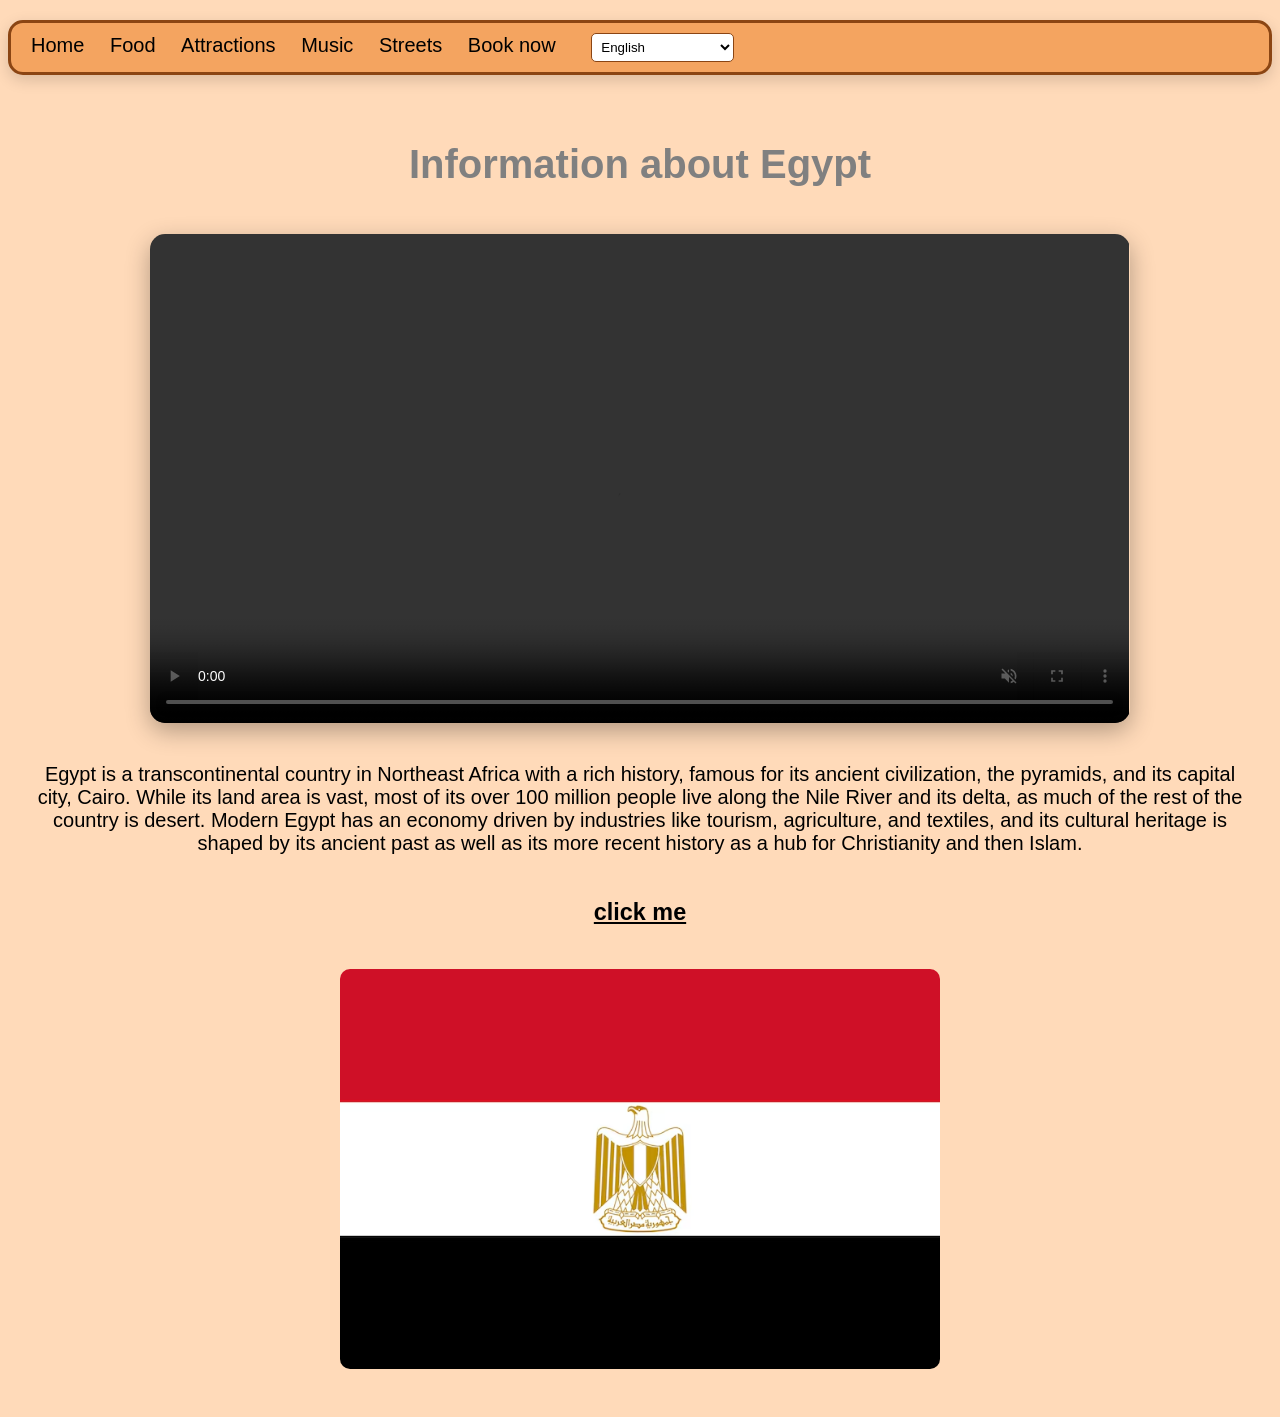
<file: index.html>
<!DOCTYPE html>
<html lang="en">
<head>
    <meta charset="UTF-8">
    <meta name="viewport" content="width=device-width, initial-scale=1.0">
    <title>Home</title>
    <link rel="stylesheet" href="style.css">
</head>
<body>
    <header>
        <nav> 
            <ul>
                <li><a href="index.html" data-key="nav-home">Home</a></li>
                <li><a href="AFood.html" data-key="nav-food">Food</a></li>
                <li><a href="Attractions.html" data-key="nav-attractions">Attractions</a></li>
                <li><a href="music.html" data-key="nav-music">Music</a></li>
                <li><a href="streets.html" data-key="nav-streets">Streets</a></li>
                <li><a href="Form.html" data-key="nav-book">Book now</a></li>
                
                
                
                <li class="lang-selector">
                    <select id="language-select">
                        <option value="en">English</option>
                        <option value="ar">العربية (Arabic)</option>
                        <option value="ru">Русский (Russian)</option>
                        <option value="de">Deutsch (German)</option>
                        <option value="fr">Français (French)</option>
                    </select>
                </li>
            </ul>      
        </nav>
    </header>  
    
    <main>
        <h1 data-key="main-heading">Information about Egypt</h1>

        <video id="my-video" loop muted autoplay controls> 
            <source id="pr" src="pyramids.mp4.zmdownload" type="video/mp4">
        </video>

        <p data-key="main-text">Egypt is a transcontinental country in Northeast Africa with a rich history, famous for its ancient civilization, the pyramids, and its capital city, Cairo. While its land area is vast, most of its over 100 million people live along the Nile River and its delta, as much of the rest of the country is desert. Modern Egypt has an economy driven by industries like tourism, agriculture, and textiles, and its cultural heritage is shaped by its ancient past as well as its more recent history as a hub for Christianity and then Islam.</p>

        <h3><a href="https://en.wikipedia.org/wiki/Egypt" class="click" data-key="click-me">click me</a></h3>

        <img class="egy" src="egypt-flag-background-illustration-texture_894218-317.avif" alt="home">
    </main>   
    
    
    
    <script src="script.js"></script>
</body>
</html>
</file>
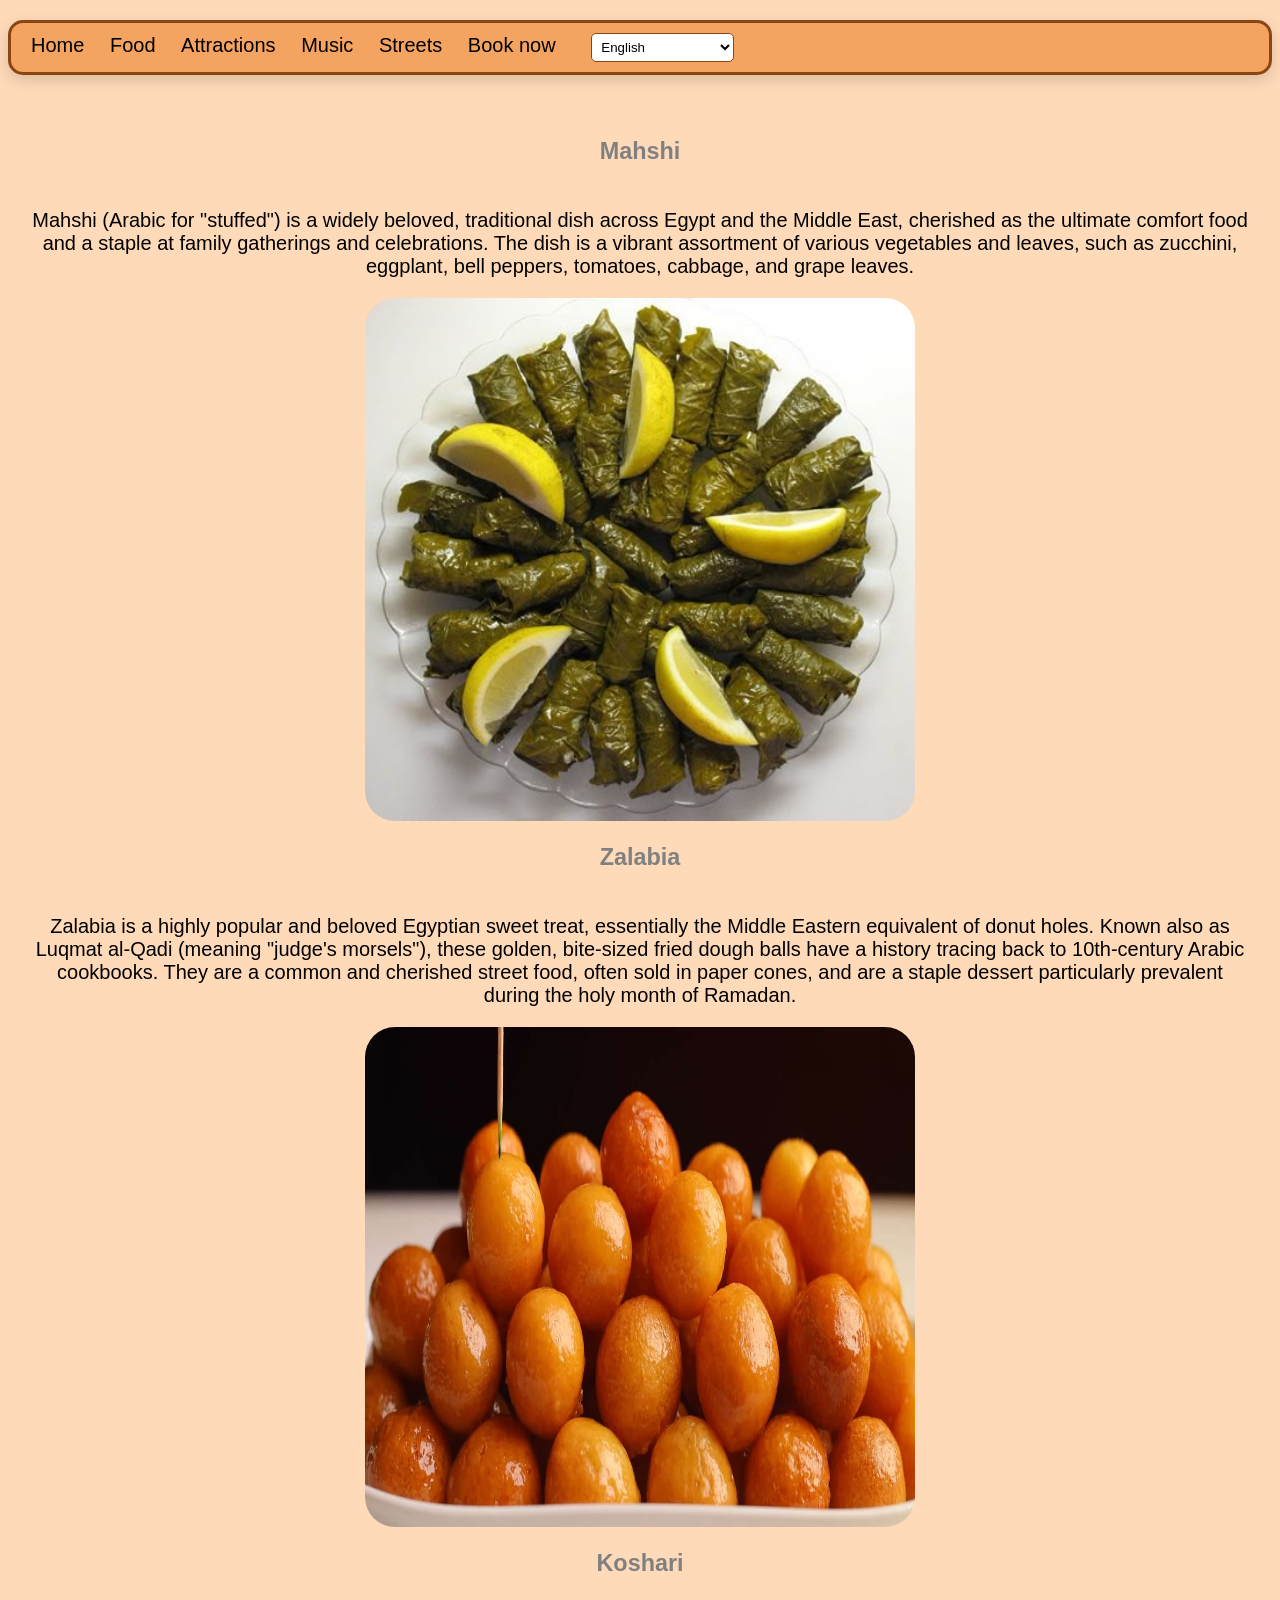
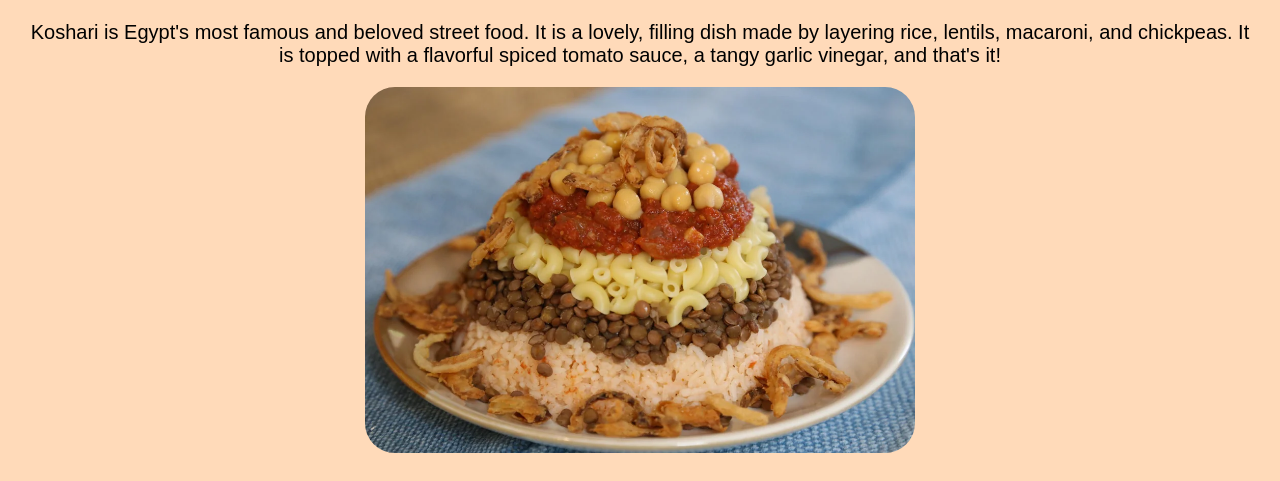
<file: AFood.html>
<!DOCTYPE html>
<html lang="en">
<head>
    <meta charset="UTF-8">
    <meta name="viewport" content="width=device-width, initial-scale=1.0">
    <title>Food</title>
    <link rel="stylesheet" href="style.css">
</head>
<body>
    
    <header>
        <nav> 
            <ul>
                <li><a href="index.html" data-key="nav-home">Home</a></li>
                <li><a href="#" data-key="nav-food">Food</a></li>
                <li><a href="Attractions.html" data-key="nav-attractions">Attractions</a></li>
                <li><a href="music.html" data-key="nav-music">Music</a></li>
                <li><a href="streets.html" data-key="nav-streets">Streets</a></li>
                <li><a href="Form.html" data-key="nav-book">Book now</a></li>
                
                
                <li class="lang-selector">
                    <select id="language-select">
                        <option value="en">English</option>
                        <option value="ar">العربية (Arabic)</option>
                        <option value="ru">Русский (Russian)</option>
                        <option value="de">Deutsch (German)</option>
                        <option value="fr">Français (French)</option>
                    </select>
                </li>
            </ul>      
        </nav>
    </header>

    <main> 
        <h3 data-key="food1-title">Mahshi</h3>
        <p data-key="food1-text">
            Mahshi (Arabic for "stuffed") is a widely beloved, traditional dish across Egypt and the Middle East, cherished as the ultimate comfort food and a staple at family gatherings and celebrations. The dish is a vibrant assortment of various vegetables and leaves, such as zucchini, eggplant, bell peppers, tomatoes, cabbage, and grape leaves.
        </p>
        <img class="mah" src="98c27213ed2cc68e57fa3dfc092f85d6.jpg" alt="food">

        <h3 data-key="food2-title">Zalabia</h3>
        <p data-key="food2-text">
            Zalabia is a highly popular and beloved Egyptian sweet treat, essentially the Middle Eastern equivalent of donut holes. Known also as Luqmat al-Qadi (meaning "judge's morsels"), these golden, bite-sized fried dough balls have a history tracing back to 10th-century Arabic cookbooks. They are a common and cherished street food, often sold in paper cones, and are a staple dessert particularly prevalent during the holy month of Ramadan.
        </p>
        <img class="zalabia" src="Egyptian-Zalabia-Balls-Luqmat-al-Qadi.jpg" alt="zalabia">

        <h3 data-key="food3-title">Koshari</h3>
        <p data-key="food3-text">
            Koshari is Egypt's most famous and beloved street food. It is a lovely, filling dish made by layering rice, lentils, macaroni, and chickpeas. It is topped with a flavorful spiced tomato sauce, a tangy garlic vinegar, and that's it!
        </p>
        <img src="egyptian-inspired-koshari-v0-igzdc9gv06c71.webp" alt="koshari">
    </main>
   

    <script src="script.js"></script>
</body>
</html>
</file>
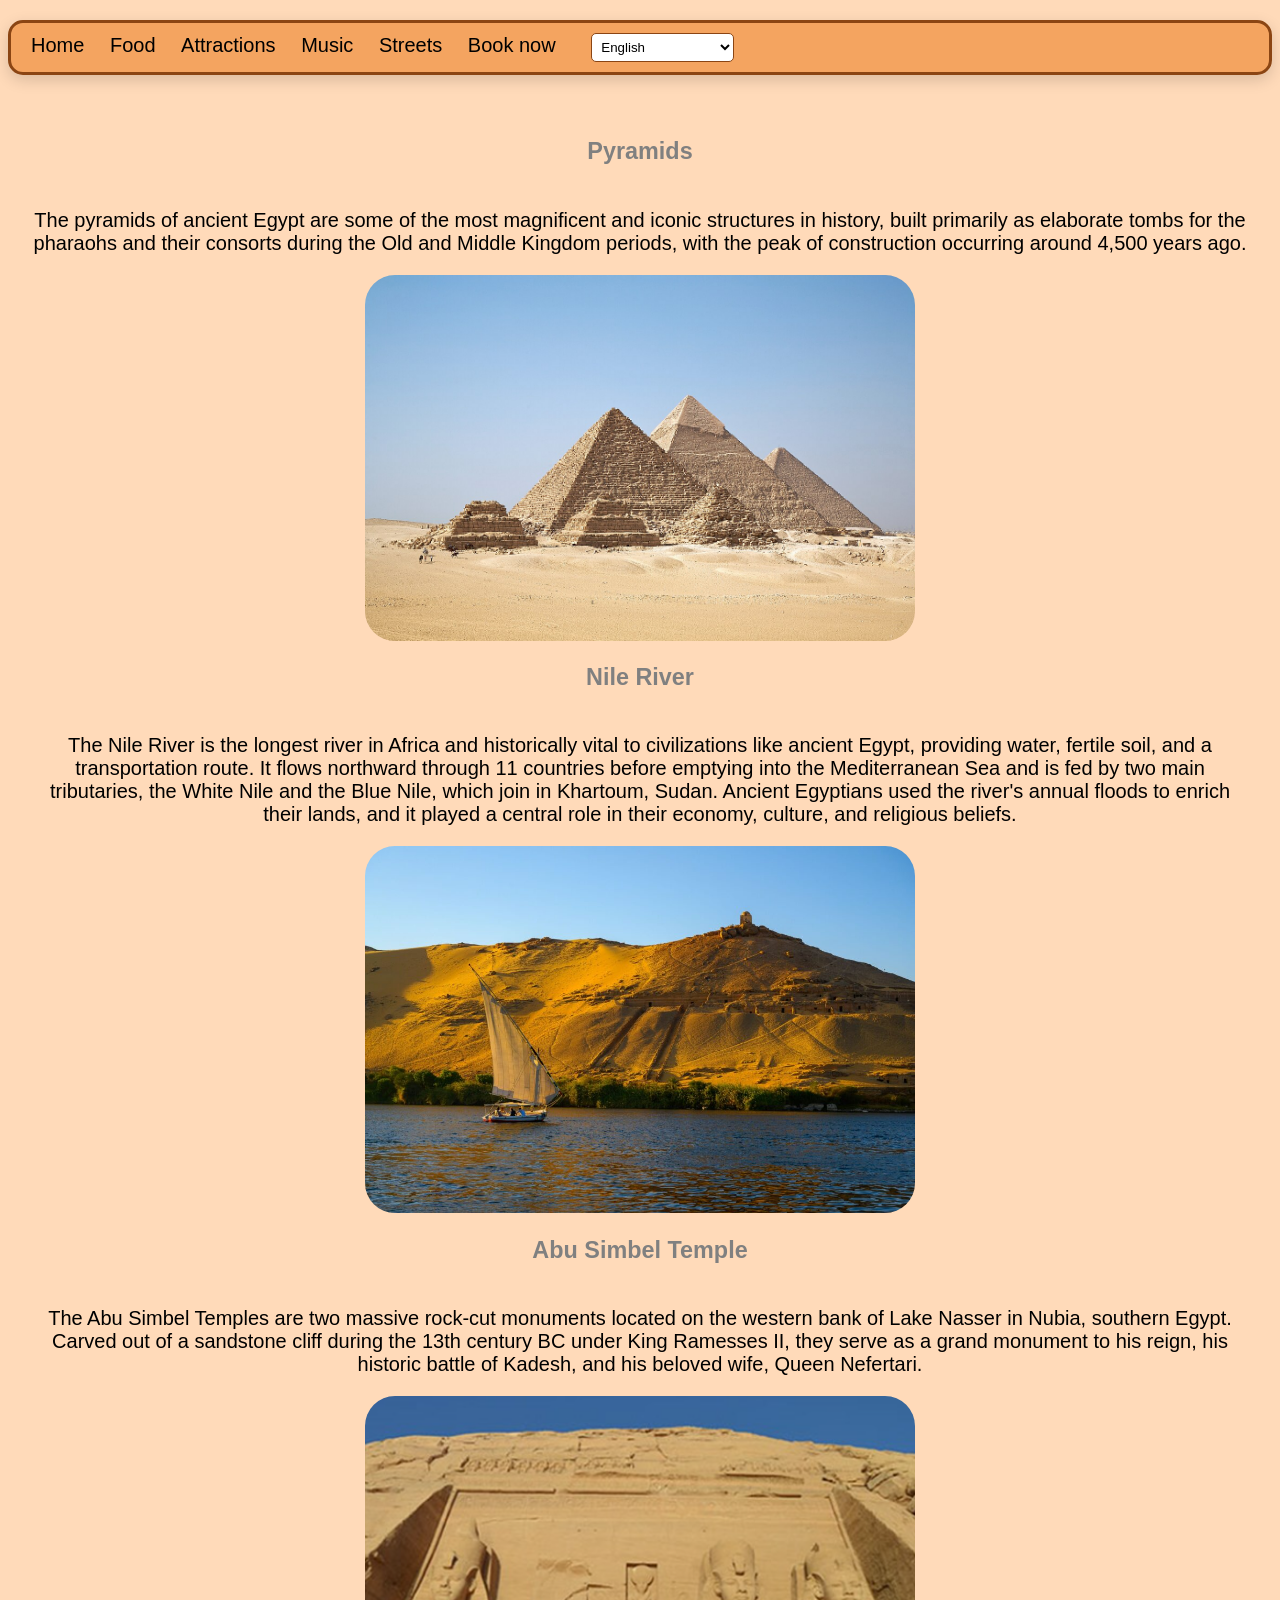
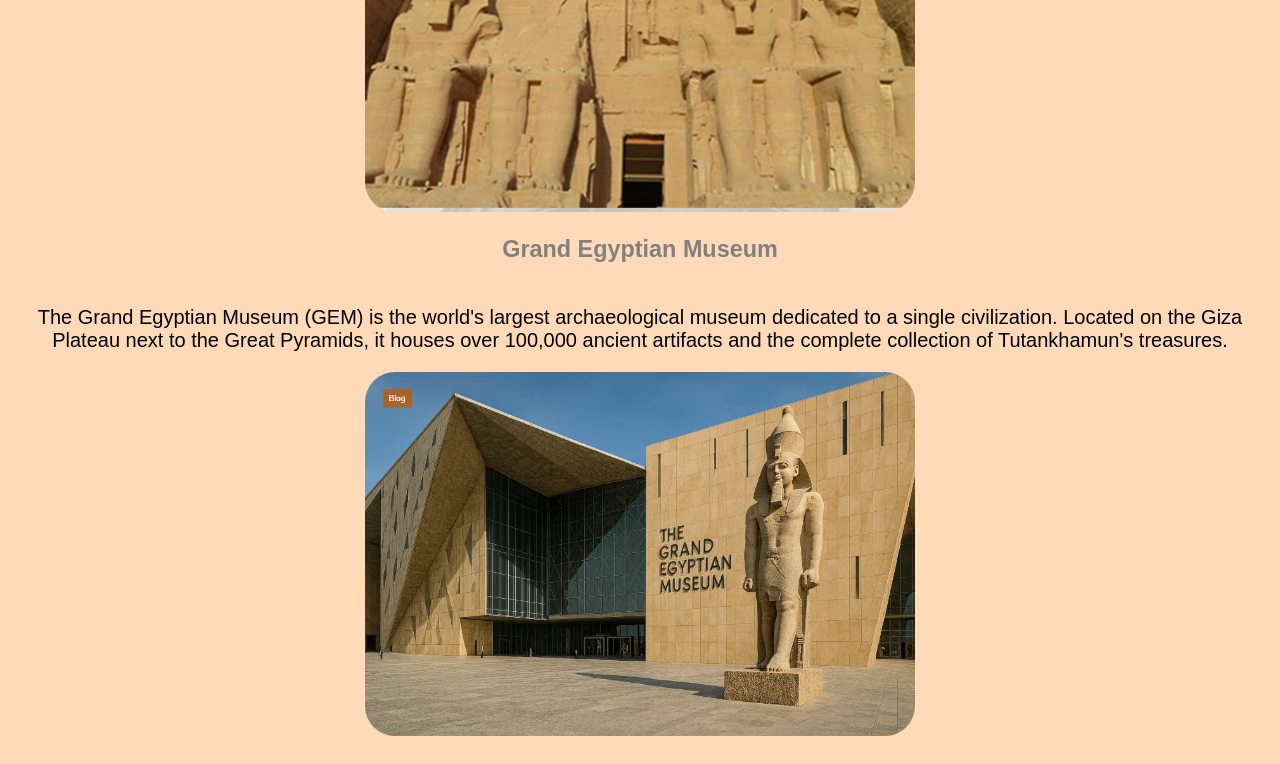
<file: Attractions.html>
<!DOCTYPE html>
<html lang="en">
<head>
    <meta charset="UTF-8">
    <meta name="viewport" content="width=device-width, initial-scale=1.0">
    <title>Attractions</title>
    <link rel="stylesheet" href="style.css">
</head>
<body>
    <header>
        <nav> 
            <ul>
                <li><a href="index.html" data-key="nav-home">Home</a></li>
                <li><a href="AFood.html" data-key="nav-food">Food</a></li>
                <li><a href="#" data-key="nav-attractions">Attractions</a></li>
                <li><a href="music.html" data-key="nav-music">Music</a></li>
                <li><a href="streets.html" data-key="nav-streets">Streets</a></li>
                <li><a href="Form.html" data-key="nav-book">Book now</a></li>
                
                <li class="lang-selector">
                    <select id="language-select">
                        <option value="en">English</option>
                        <option value="ar">العربية (Arabic)</option>
                        <option value="ru">Русский (Russian)</option>
                        <option value="de">Deutsch (German)</option>
                        <option value="fr">Français (French)</option>
                    </select>
                </li>
            </ul>      
        </nav>
    </header>

    <main>
        <h3 data-key="attr1-title">Pyramids</h3>
        <p data-key="attr1-text">
            The pyramids of ancient Egypt are some of the most magnificent and iconic structures in history, built primarily as elaborate tombs for the pharaohs and their consorts during the Old and Middle Kingdom periods, with the peak of construction occurring around 4,500 years ago.
        </p>
        <img src="All_Gizah_Pyramids.jpg" alt="pyramids">

        <h3 data-key="attr2-title">Nile River</h3>
        <p data-key="attr2-text">The Nile River is the longest river in Africa and historically vital to civilizations like ancient Egypt, providing water, fertile soil, and a transportation route. It flows northward through 11 countries before emptying into the Mediterranean Sea and is fed by two main tributaries, the White Nile and the Blue Nile, which join in Khartoum, Sudan. Ancient Egyptians used the river's annual floods to enrich their lands, and it played a central role in their economy, culture, and religious beliefs.</p>
        <img src="Large-Sunset-Scene-of-Boats-on-the-Nile-river-Aswan-1131551939-1024x683.jpg" alt="nile river">
        
        <h3 data-key="attr3-title">Abu Simbel Temple</h3>
        <p data-key="attr3-text">
           The Abu Simbel Temples are two massive rock-cut monuments located on the western bank of Lake Nasser in Nubia, southern Egypt. Carved out of a sandstone cliff during the 13th century BC under King Ramesses II, they serve as a grand monument to his reign, his historic battle of Kadesh, and his beloved wife, Queen Nefertari.
        </p>
        <img src="screenshot 5.png" alt="abu simbel temple">

        <h3 data-key="attr4-title">Grand Egyptian Museum</h3>
        <p data-key="attr4-text">The Grand Egyptian Museum (GEM) is the world’s largest archaeological museum dedicated to a single civilization. Located on the Giza Plateau right next to the Great Pyramids, this architectural marvel spans nearly 500,000 square meters. It houses an extraordinary collection of over 100,000 ancient artifacts, bridging thousands of years of Egyptian history. Following its highly anticipated full public opening, the museum showcases the complete, undivided collection of King Tutankhamun’s treasures for the very first time since their discovery in 1922. Its state-of-the-art, climate-controlled galleries and massive translucent stone facade seamlessly blend cutting-edge 21st-century technology with the monumental scale of antiquity.</p>
        <img src="Screenshot (5).png" alt="Grand Egyptian Museum">
        
    </main>


    <script src="script.js"></script>
</body>
</html>
</file>
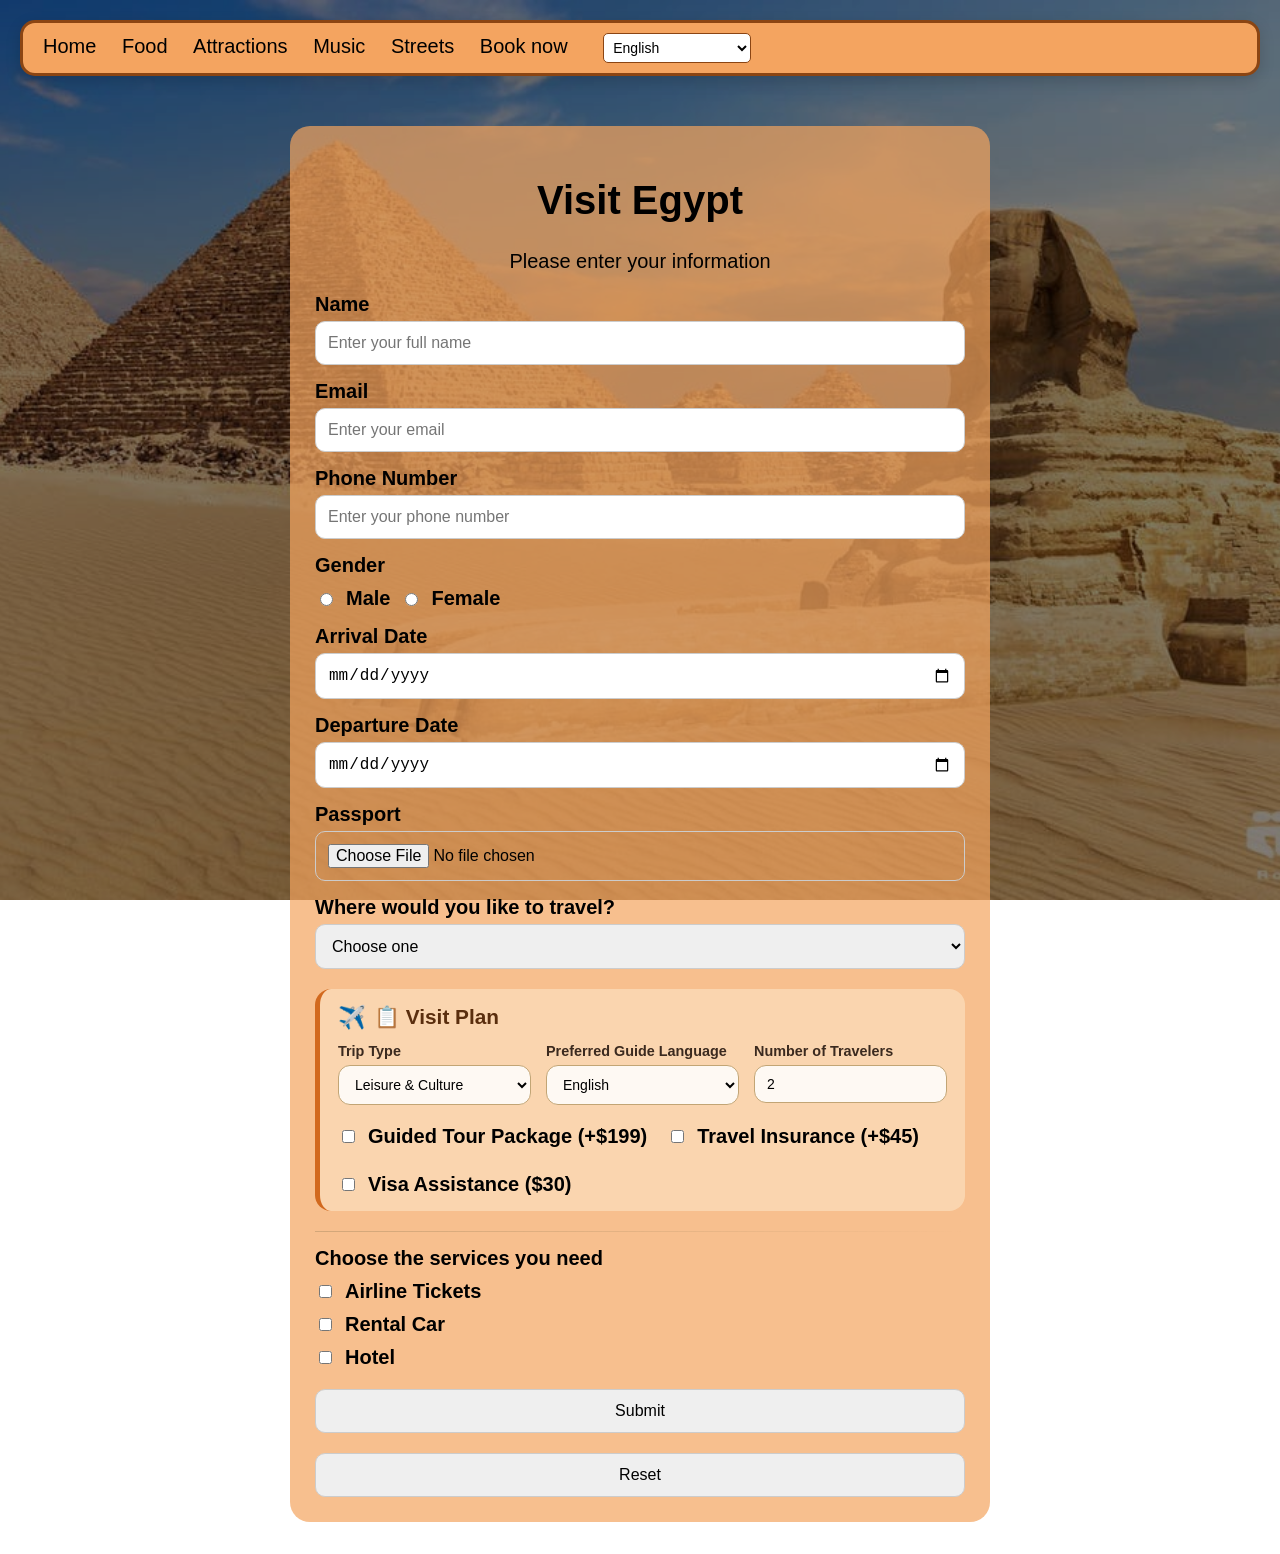
<file: Form.html>
<!DOCTYPE html>
<html lang="en">
<head>
    <meta charset="UTF-8">
    <meta name="viewport" content="width=device-width, initial-scale=1.0">
    <title>Choose Where You Travel - Book Your Journey</title>
    <link rel="stylesheet" href="form.css">
    <!-- CSS is completely separated into form.css -->
</head>
<body>
    
    <header>
        <nav> 
            <ul>
                <li><a href="index.html" data-key="nav-home">Home</a></li>
                <li><a href="AFood.html" data-key="nav-food">Food</a></li>
                <li><a href="Attractions.html" data-key="nav-attractions">Attractions</a></li>
                <li><a href="music.html" data-key="nav-music">Music</a></li>
                <li><a href="streets.html" data-key="nav-streets">Streets</a></li>
                <li><a href="#" data-key="nav-book" class="active-nav">Book Now</a></li>
                
              
                
                <li class="lang-selector">
                    <select id="language-select">
                        <option value="en">English</option>
                        <option value="ar">العربية (Arabic)</option>
                        <option value="ru">Русский (Russian)</option>
                        <option value="de">Deutsch (German)</option>
                        <option value="fr">Français (French)</option>
                    </select>
                </li>
            </ul>      
        </nav>
    </header>

    <div class="background"></div>

    <form id="bookingForm" action="thankyou.html">
        <h1 data-key="form-title">Visit Egypt</h1>
        <p data-key="form-subtitle">Please enter your information</p>

        <label for="name" data-key="lbl-name">Name</label>
        <input type="text" id="name" name="name" placeholder="Enter your full name" data-key="plh-name" required>

        <label for="email" data-key="lbl-email">Email</label>
        <input type="email" id="email" name="email" placeholder="Enter your email" data-key="plh-email" required>

        <label for="phone" data-key="lbl-phone">Phone Number</label>
        <input type="tel" id="phone" name="phone" placeholder="Enter your phone number" data-key="plh-phone" required>

        <label data-key="lbl-gender">Gender</label>
        <div class="inline">
            <input type="radio" name="gender" id="male" value="male" required>
            <label for="male" data-key="lbl-male">Male</label>

            <input type="radio" name="gender" id="female" value="female">
            <label for="female" data-key="lbl-female">Female</label>
        </div>

        <label for="arrival" data-key="lbl-arrival">Arrival Date</label>
        <input type="date" id="arrival" name="arrival" required>

        <label for="departure" data-key="lbl-departure">Departure Date</label>
        <input type="date" id="departure" name="departure" required>

        <label for="passport" data-key="lbl-passport">Passport</label>
        <input type="file" id="passport" name="passport" required>

        <label for="cities" data-key="lbl-destination">Where would you like to travel?</label>
        <select id="cities" required>
            <option value="" data-key="opt-choose">Choose one</option>
            <option value="Cairo">Cairo</option>
            <option value="Alexandria">Alexandria</option>
            <option value="Luxor">Luxor</option>
            <option value="Aswan">Aswan</option>
        </select>

        <!-- VISIT PLAN SECTION (added before "Choose the services you need") -->
        <div class="visit-plan-section" id="visitPlanSection">
            <h3 data-key="visit-plan-title">📋 Visit Plan</h3>
            <div class="plan-row">
                <div class="plan-field">
                    <label for="tripType" data-key="lbl-trip-type">Trip Type</label>
                    <select id="tripType">
                        <option value="leisure" data-key="opt-leisure">Leisure & Culture</option>
                        <option value="adventure" data-key="opt-adventure">Adventure & Safari</option>
                        <option value="historical" data-key="opt-historical">Historical Deep Dive</option>
                        <option value="family" data-key="opt-family">Family Friendly</option>
                    </select>
                </div>
                <div class="plan-field">
                    <label for="preferredGuide" data-key="lbl-guide">Preferred Guide Language</label>
                    <select id="preferredGuide">
                        <option value="english">English</option>
                        <option value="arabic">العربية (Arabic)</option>
                        <option value="german">Deutsch</option>
                        <option value="french">Français</option>
                        <option value="russian">Русский</option>
                    </select>
                </div>
                <div class="plan-field">
                    <label for="numTravelers" data-key="lbl-travelers">Number of Travelers</label>
                    <input type="number" id="numTravelers" min="1" max="20" value="2" step="1">
                </div>
            </div>
            <div class="extra-options">
                <div class="inline">
                    <input type="checkbox" id="guidedTour">
                    <label for="guidedTour" data-key="chk-guided">Guided Tour Package (+$199)</label>
                </div>
                <div class="inline">
                    <input type="checkbox" id="travelInsurance">
                    <label for="travelInsurance" data-key="chk-insurance">Travel Insurance (+$45)</label>
                </div>
                <div class="inline">
                    <input type="checkbox" id="visaAssistance">
                    <label for="visaAssistance" data-key="chk-visa">Visa Assistance ($30)</label>
                </div>
            </div>
        </div>
        
        <div class="section-divider"></div>
        
        <label data-key="lbl-services">Choose the services you need</label>

        <div class="inline">
            <input type="checkbox" id="tickets">
            <label for="tickets" data-key="chk-tickets">Airline Tickets</label>
        </div>

        <div class="inline">
            <input type="checkbox" id="car">
            <label for="car" data-key="chk-car">Rental Car</label>
        </div>

        <div class="inline">
            <input type="checkbox" id="hotel">
            <label for="hotel" data-key="chk-hotel">Hotel</label>
        </div>

       <input type="submit" value="Submit" data-key="btn-submit">
        <input type="reset" value="Reset" data-key="btn-reset">
    </form>
    

    <!-- JavaScript is completely separated into form.js -->
    <script src="script.js"></script>
</body>
</html>
</file>
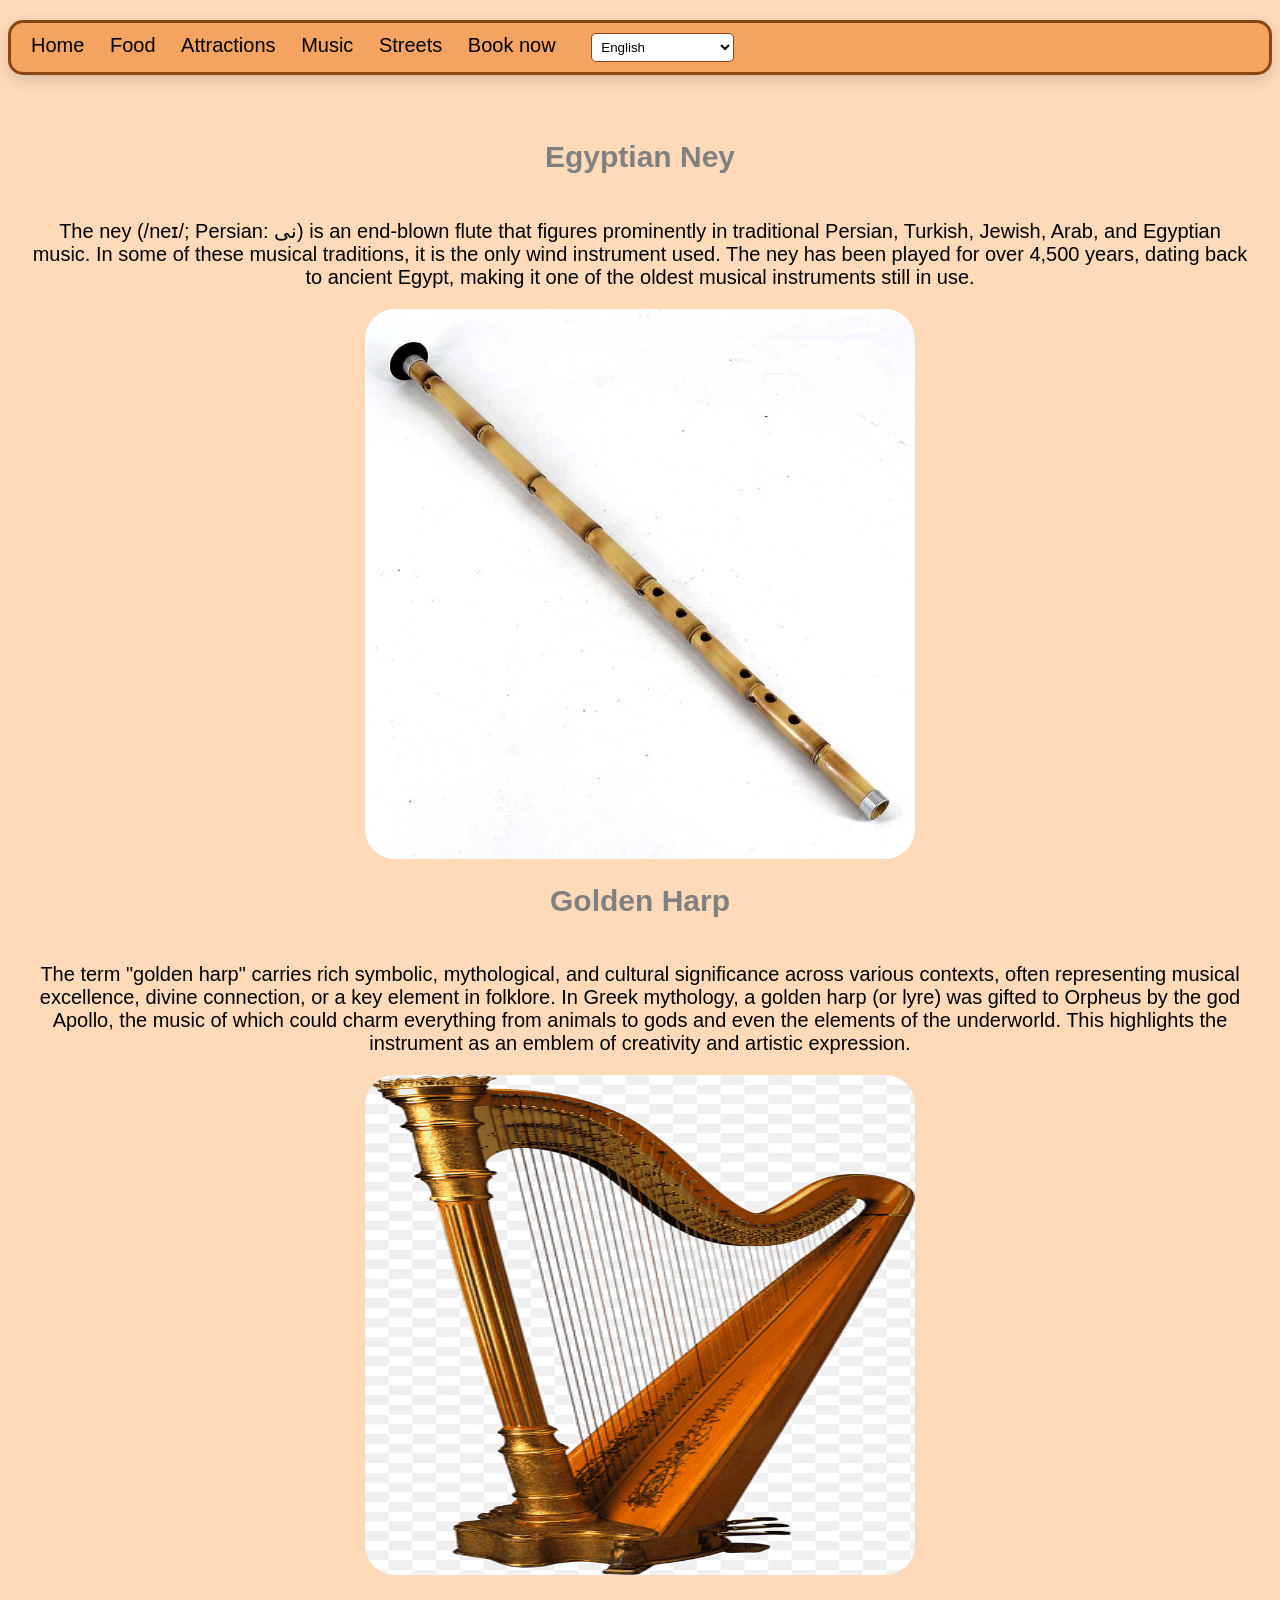
<file: music.html>
<!DOCTYPE html>
<html lang="en">
<head>
    <meta charset="UTF-8">
    <meta name="viewport" content="width=device-width, initial-scale=1.0">
    <title>Music</title>
    <link rel="stylesheet" href="style.css">
</head>
<body>
    <header>
        <nav> 
            <ul>
                <li><a href="index.html" data-key="nav-home">Home</a></li>
                <li><a href="AFood.html" data-key="nav-food">Food</a></li>
                <li><a href="Attractions.html" data-key="nav-attractions">Attractions</a></li>
                <li><a href="#" data-key="nav-music">Music</a></li>
                <li><a href="streets.html" data-key="nav-streets">Streets</a></li>
                <li><a href="Form.html" data-key="nav-book">Book now</a></li>
                
                
                <li class="lang-selector">
                    <select id="language-select">
                        <option value="en">English</option>
                        <option value="ar">العربية (Arabic)</option>
                        <option value="ru">Русский (Russian)</option>
                        <option value="de">Deutsch (German)</option>
                        <option value="fr">Français (French)</option>
                    </select>
                </li>
            </ul>      
        </nav>
    </header>

    <main>
        <h2 data-key="music1-title">Egyptian ney</h2>
        <p data-key="music1-text">
            The ney (/neɪ/ NAY; Persian: نی) is an end-blown flute that figures prominently in traditional Persian, Turkish, Jewish, Arab, and Egyptian music. In some of these musical traditions, it is the only wind instrument used. The ney has been played for over 4,500 years, dating back to ancient Egypt, making it one of the oldest musical instruments still in use.
        </p>
        <img src="ney-turkish.jpg" alt="music">

        <h2 data-key="music2-title">golden harp</h2>
        <p data-key="music2-text">The term "golden harp" carries rich symbolic, mythological, and cultural significance across various contexts, often representing musical excellence, divine connection, or a key element in folklore. In Greek mythology, a golden harp (or lyre) was gifted to Orpheus by the god Apollo, the music of which could charm everything from animals to gods and even the elements of the underworld. This highlights the instrument as an emblem of creativity and artistic expression.</p>
        <img class="harp" src="png-clipart-harp-musical-instruments-harp-string-instrument-celtic-harp-thumbnail.png" alt="golden harp">
    </main>
   

    <script src="script.js"></script>
</body>
</html>
</file>
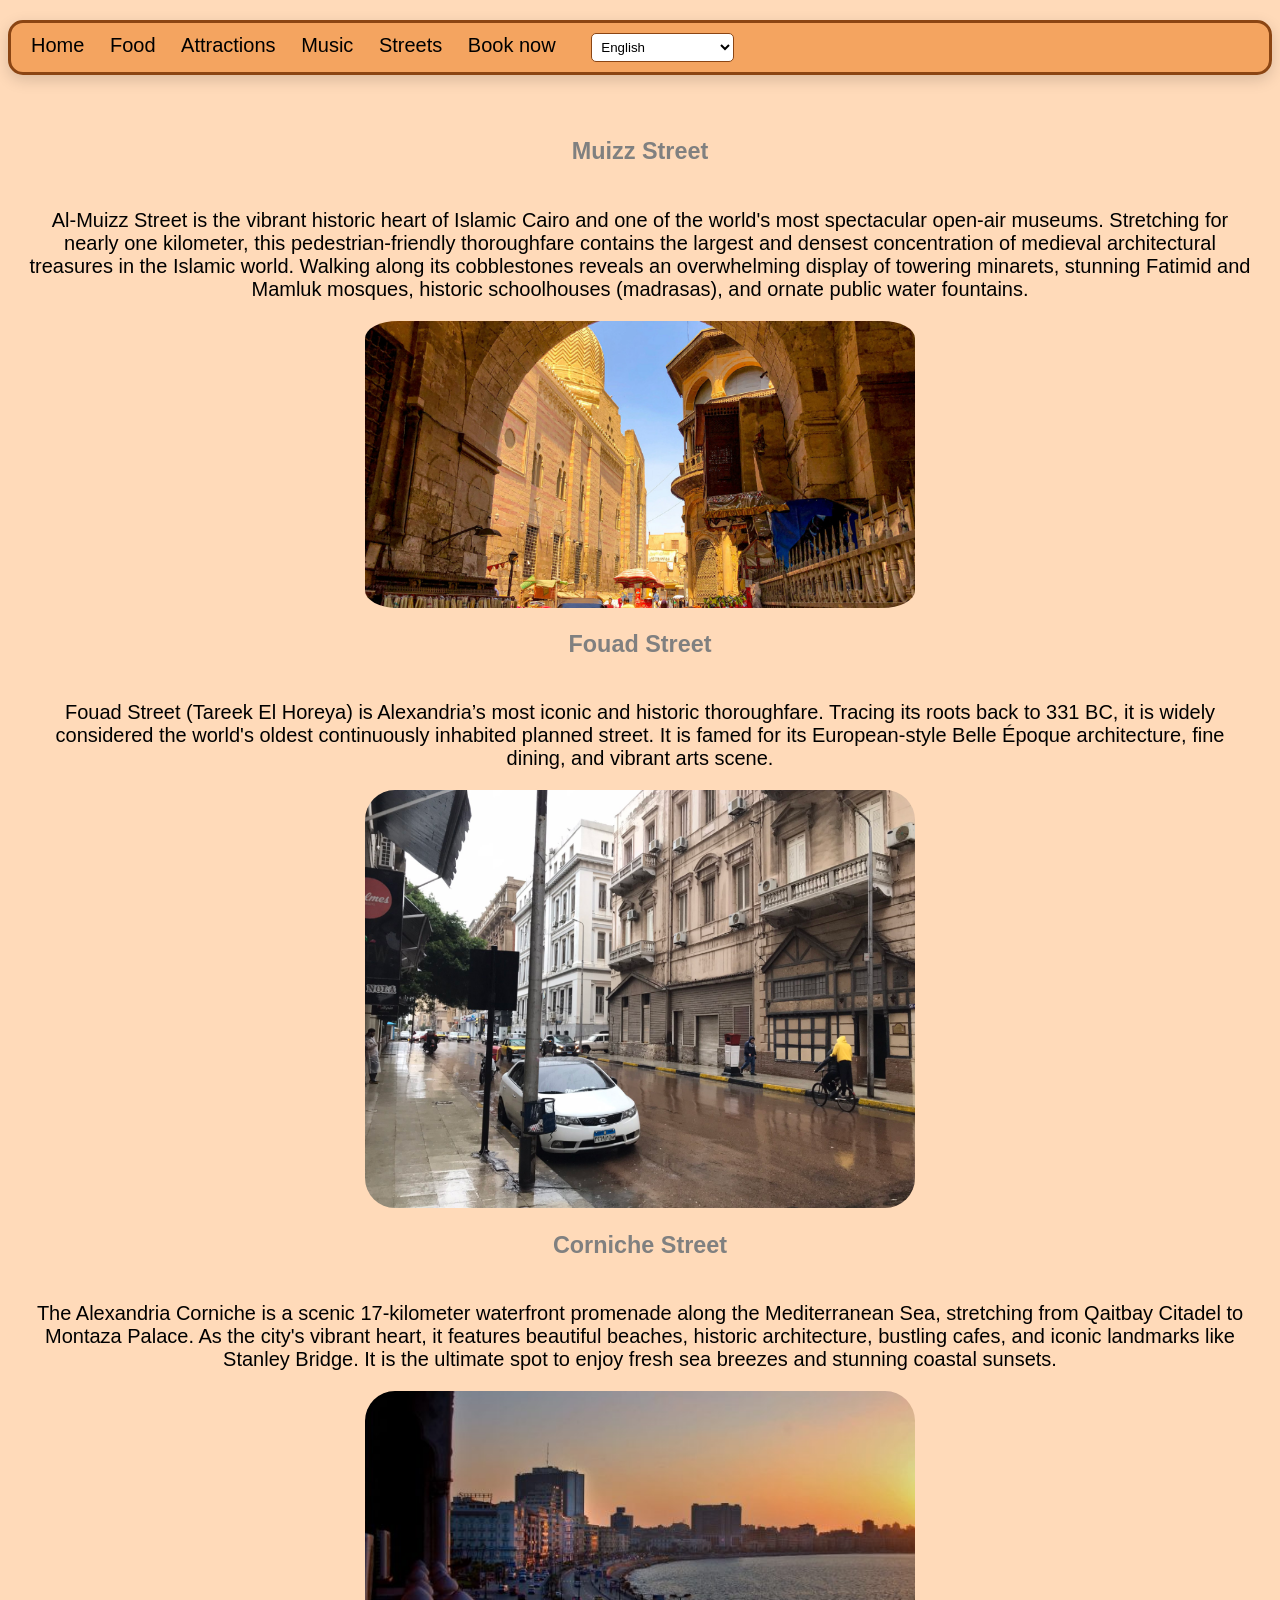
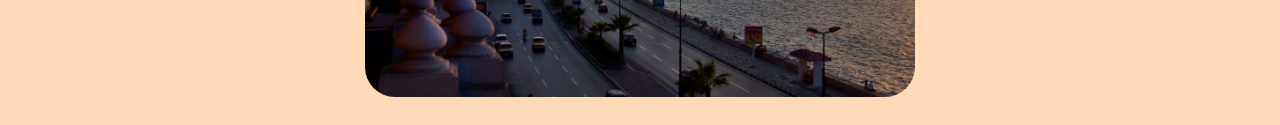
<file: streets.html>
<!DOCTYPE html>
<html lang="en">
<head>
    <meta charset="UTF-8">
    <meta name="viewport" content="width=device-width, initial-scale=1.0">
    <title>Streets</title>
    <link rel="stylesheet" href="style.css">
</head>
<body>
    <header>
        <nav> 
            <ul>
                <li><a href="index.html" data-key="nav-home">Home</a></li>
                <li><a href="AFood.html" data-key="nav-food">Food</a></li>
                <li><a href="Attractions.html" data-key="nav-attractions">Attractions</a></li>
                <li><a href="music.html" data-key="nav-music">Music</a></li>
                <li><a href="#" data-key="nav-streets">Streets</a></li>
                <li><a href="Form.html" data-key="nav-book">Book now</a></li>
                
                <li class="lang-selector">
                    <select id="language-select">
                        <option value="en">English</option>
                        <option value="ar">العربية (Arabic)</option>
                        <option value="ru">Русский (Russian)</option>
                        <option value="de">Deutsch (German)</option>
                        <option value="fr">Français (French)</option>
                    </select>
                </li>
            </ul>      
        </nav>
    </header>

    <main>
        <h3 data-key="street1-title">Muizz Street</h3>
        <p data-key="street1-text">Al-Muizz Street is the vibrant historic heart of Islamic Cairo and one of the world's most spectacular open-air museums. Stretching for nearly one kilometer, this pedestrian-friendly thoroughfare contains the largest and densest concentration of medieval architectural treasures in the Islamic world. Walking along its cobblestones reveals an overwhelming display of towering minarets, stunning Fatimid and Mamluk mosques, historic schoolhouses (madrasas), and ornate public water fountains</p>
        <img class="sc" src="Screenshot (1).png" alt="screen">

        <h3 data-key="street2-title">Fouad Street</h3>
        <p data-key="street2-text">Fouad Street (Tareek El Horeya) is Alexandria’s most iconic and historic thoroughfare. Tracing its roots back to 331 BC, it is widely considered the world's oldest continuously inhabited planned street. It is famed for its European-style Belle Époque architecture, fine dining, and vibrant arts scene</p>
        <img src="Screenshot (2).png" alt="sc">

        <h3 data-key="street3-title">Corniche street</h3>
        <p data-key="street3-text">The Alexandria Corniche is a scenic 17-kilometer waterfront promenade along the Mediterranean Sea, stretching from Qaitbay Citadel to Montaza Palace. As the city's vibrant heart, it features beautiful beaches, historic architecture, bustling cafes, and iconic landmarks like Stanley Bridge. It is the ultimate spot to enjoy fresh sea breezes and stunning coastal sunsets.</p>
        <img src="Screenshot (4).png" alt="screen">
    </main>
   

    <script src="script.js"></script>
</body>
</html>
</file>
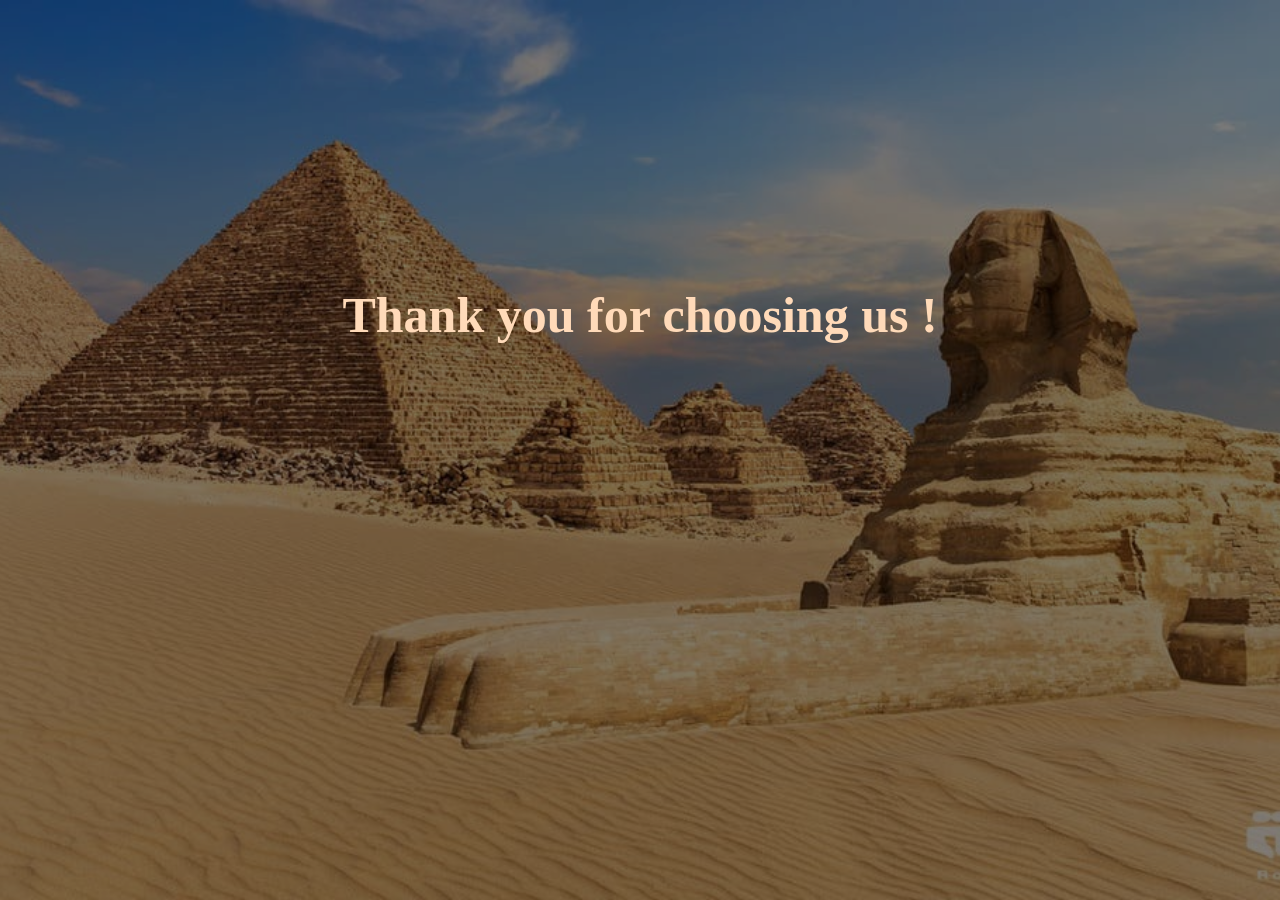
<file: thankyou.html>
<!DOCTYPE html>
<html lang="en">
<head>
    <meta charset="UTF-8">
    <meta name="viewport" content="width=device-width, initial-scale=1.0">
    <title>Thank You</title>
    <link rel="stylesheet" href="thx.css">
</head>
<body>
    <div class="background"></div>
    <h1 class="thx">Thank you for choosing us !</h1>
</body>
</html>
</file>
<file: style.css>
body {
    background-color: rgb(255, 218, 185);
font-family: Arial, Helvetica, sans-serif;
font-size: 20px;

}
h3 {
    font-family: Arial, Helvetica, sans-serif;
   color: gray;


}
h2 {
    font-family: Arial, Helvetica, sans-serif;

color: gray;



}
h1{
    font-family: Arial, Helvetica, sans-serif;

color: gray;


}
a{

   color: black;


}

nav ul {

background-color: rgb(244, 164, 96);
border-radius: 15px;
border-color :saddlebrown ;
border-style: solid ;
padding: 10px;
}
nav ul li {

list-style-type: none;
display: inline;
margin-left:10px ;
margin-right: 10px;
color: black;



}



nav ul li a {

color: black;







}

img {

    border-radius: 30px;
    width: 550px;
}

#my-video{

min-width: 20%;

min-height: 20%;

position: static;

top: 10;

bottom: 0;

right: 0;

left: 10;
}
.zalabia{
    height: 500px;
}
.harp{
    height: 500px;
}
#pr {
    width: 50000px;
    display: flex;
    border-radius: 30%;

}

.sc{
    border-radius: 6%;
}
.lang-selector {
    margin-left: 20px;
    display: inline-block;
}

#language-select {
    padding: 5px;
    border-radius: 5px;
    border: 1px solid saddlebrown;
    background-color: white;
    font-family: Arial, sans-serif;
    cursor: pointer;
}
/* Center the container holding the video */
main {
    display: flex;
    flex-direction: column;
    align-items: center; /* Centers everything horizontally */
    justify-content: center;
    text-align: center;
    padding: 20px;
}

/* Style the video to sit perfectly in the middle */
#my-video {
    display: block;
    margin: 20px auto;   /* Automatically centers it horizontally */
    width: 80%;          /* Controls how wide the video is on the page */
    max-width: 800px;    /* Prevents the video from becoming too huge on big monitors */
    border-radius: 15px; /* Optional: rounds the corners beautifully */
    box-shadow: 0 8px 24px rgba(0,0,0,0.3); /* Optional: adds a nice drop shadow */
}

/* Ensure the flag image also stays neat and centered */
.egy {
    display: block;
    margin: 20px auto;
    max-width: 300px;
    width: 200%;
}
video#my-video {
    display: block;
    margin-left: auto;
    margin-right: auto;
    height: auto;
    max-width: 100%;
}
.egy {
    display: block;
    margin-left: auto;
    margin-right: auto;
}
.egy {
    display: block;
    margin: 20px auto;
    width: 100%;
    max-width: 600px; 
    height: auto;     
    border-radius: 10px; 
}
/* Modern Animations */
body {
    animation: fadeInBody 1s ease-in-out;
}

@keyframes fadeInBody {
    from {
        opacity: 0;
        transform: translateY(20px);
    }
    to {
        opacity: 1;
        transform: translateY(0);
    }
}

h1, h2, h3 {
    animation: slideDown 1s ease;
}

@keyframes slideDown {
    from {
        opacity: 0;
        transform: translateY(-30px);
    }
    to {
        opacity: 1;
        transform: translateY(0);
    }
}

nav ul {
    transition: all 0.3s ease;
    box-shadow: 0 5px 15px rgba(0,0,0,0.15);
}

nav ul:hover {
    transform: scale(1.02);
}

nav ul li a {
    text-decoration: none;
    transition: color 0.3s ease, letter-spacing 0.3s ease;
}

nav ul li a:hover {
    color: white;
    letter-spacing: 1px;
}

img, video {
    transition: transform 0.4s ease, box-shadow 0.4s ease;
}

img:hover, video:hover {
    transform: scale(1.03);
    box-shadow: 0 10px 25px rgba(0,0,0,0.3);
}

button, select {
    transition: all 0.3s ease;
}

button:hover, select:hover {
    transform: translateY(-2px);
    box-shadow: 0 5px 10px rgba(0,0,0,0.2);
}

main > * {
    animation: fadeUp 1s ease;
}

@keyframes fadeUp {
    from {
        opacity: 0;
        transform: translateY(40px);
    }
    to {
        opacity: 1;
        transform: translateY(0);
    }
}
.floating-qr{
    position: fixed;
    bottom: 20px;
    right: 20px;
    z-index: 9999;
    transition: 0.3s;
}

.floating-qr img{
    width: 110px;
    height: 110px;
    border-radius: 15px;
    background: transparent;
    backdrop-filter: blur(8px);
    box-shadow: 0 0 15px rgba(0,0,0,0.3);
    opacity: 0.9;
    transition: 0.3s;
}

.floating-qr img:hover{
    opacity: 1;
    transform: scale(1.08);
}
.floating-qr{
    mix-blend-mode: difference;
}
.QR{ 
    align-content: center;
    align-items: center;
    justify-content: center;
}
.thx {
     align-content: center;
    align-items: center;
    justify-content: center;
    
}
</file>
<file: form.css>
* {
    box-sizing: border-box;
}

nav ul {
    background-color: sandybrown;
    border-radius: 15px;
    border-color: saddlebrown;
    border-style: solid;
    padding: 10px;
    margin: 20px;
}

nav ul li {
    list-style-type: none;
    display: inline;
    margin-left: 10px;
    margin-right: 10px;
    color: black;
}

nav ul li a {
    color: black;
    text-decoration: none;
}

body {
    margin: 0;
    font-family: Arial, Helvetica, sans-serif;
    min-height: 100vh;
    display: flex;
    flex-direction: column;
    overflow: auto;
    font-size: 20px;
}

.background {
    position: fixed;
    inset: 0;
    background: url('36f0bd45-567f-42ba-b9ed-22aef782b367_16x9_1200x676.jpg') center/cover no-repeat;
    filter: brightness(0.5);
    z-index: -1;
}

form {
    width: 90%;
    max-width: 700px;
    background: rgba(244, 164, 94, 0.7);
    padding: 25px;
    border-radius: 20px;
    margin: 30px auto;
}

h1, p {
    text-align: center;
}

label {
    display: block;
    margin-top: 15px;
    margin-bottom: 5px;
    font-weight: bold;
}

input, select {
    width: 100%;
    padding: 12px;
    border-radius: 10px;
    border: 1px solid #ccc;
    font-size: 16px;
}

.inline {
    display: flex;
    align-items: center;
    gap: 10px;
    margin-top: 10px;
}

.inline label {
    margin: 0;
}

.inline input {
    width: auto;
}

input[type="submit"],
input[type="reset"] {
    margin-top: 20px;
    cursor: pointer;
    transition: 0.3s;
}

input[type="submit"]:hover {
    background: #2ecc71;
    color: white;
}

input[type="reset"]:hover {
    background: #e74c3c;
    color: white;
}

.lang-selector {
    display: inline-block;
    margin-left: 10px;
}

#language-select {
    width: auto;
    padding: 5px;
    border-radius: 8px;
    border: 1px solid saddlebrown;
    background-color: white;
    font-family: Arial, sans-serif;
    font-size: 14px;
    cursor: pointer;
}

/* Visit Plan Section Styles */
.visit-plan-section {
    background: rgba(255, 248, 225, 0.4);
    border-radius: 16px;
    padding: 15px 18px;
    margin: 20px 0 15px 0;
    border-left: 5px solid #d2691e;
    transition: all 0.2s ease;
}

.visit-plan-section h3 {
    margin-top: 0;
    margin-bottom: 12px;
    color: #5a2e0e;
    font-size: 1.3rem;
    font-weight: bold;
    display: flex;
    align-items: center;
    gap: 8px;
}

.visit-plan-section h3:before {
    content: "✈️";
    font-size: 1.4rem;
}

.plan-row {
    display: flex;
    flex-wrap: wrap;
    gap: 15px;
    margin-bottom: 15px;
}

.plan-field {
    flex: 1;
    min-width: 180px;
}

.plan-field label {
    margin-top: 0;
    margin-bottom: 6px;
    font-weight: 600;
    font-size: 0.9rem;
    color: #3b2a1f;
}

.plan-field input, .plan-field select {
    width: 100%;
    padding: 10px 12px;
    border-radius: 12px;
    border: 1px solid #c2a575;
    background-color: rgba(255, 255, 255, 0.85);
    font-size: 14px;
    transition: 0.2s;
}

.plan-field input:focus, .plan-field select:focus {
    outline: none;
    border-color: #cd7a32;
    box-shadow: 0 0 0 2px rgba(205, 122, 50, 0.3);
    background-color: white;
}

.extra-options {
    display: flex;
    flex-wrap: wrap;
    gap: 20px;
    margin-top: 8px;
}

.extra-options .inline {
    margin-top: 5px;
}

.section-divider {
    margin: 20px 0 10px 0;
    height: 1px;
    background: linear-gradient(to right, #d2a679, transparent);
}

@media (max-width: 650px) {
    .plan-row {
        flex-direction: column;
        gap: 12px;
    }
    .visit-plan-section {
        padding: 12px;
    }
}
nav ul {

background-color: rgb(244, 164, 96);
border-radius: 15px;
border-color :saddlebrown ;
border-style: solid ;
padding: 10px;
}
nav ul li {

list-style-type: none;
display: inline;
margin-left:10px ;
margin-right: 10px;
color: black;



}



nav ul li a {

color: black;







}

img {

    border-radius: 30px;
    width: 550px;
}
.lang-selector {
    margin-left: 20px;
    display: inline-block;
}
#language-select {
    padding: 5px;
    border-radius: 5px;
    border: 1px solid saddlebrown;
    background-color: white;
    font-family: Arial, sans-serif;
    cursor: pointer;
}
body {
    animation: fadeInBody 1s ease-in-out;
}
nav ul {
    transition: all 0.3s ease;
    box-shadow: 0 5px 15px rgba(0,0,0,0.15);
}

nav ul:hover {
    transform: scale(1.02);
}

nav ul li a {
    text-decoration: none;
    transition: color 0.3s ease, letter-spacing 0.3s ease;
}

nav ul li a:hover {
    color: white;
    letter-spacing: 1px;
}

img, video {
    transition: transform 0.4s ease, box-shadow 0.4s ease;
}

img:hover, video:hover {
    transform: scale(1.03);
    box-shadow: 0 10px 25px rgba(0,0,0,0.3);
}

button, select {
    transition: all 0.3s ease;
}

button:hover, select:hover {
    transform: translateY(-2px);
    box-shadow: 0 5px 10px rgba(0,0,0,0.2);
}
</file>
<file: thx.css>
.background {
    position: fixed;
    inset: 0;
    background: url('36f0bd45-567f-42ba-b9ed-22aef782b367_16x9_1200x676.jpg') center/cover no-repeat;
    filter: brightness(0.5);
    z-index: -1;
}

h1{
color: peachpuff;
justify-content: center;
justify-items: center;
align-items: center;
align-content: center;
display: flex;
padding-top: 20%;
font-size: 50px;


}
@keyframes fadeUp {
    from {
        opacity: 0;
        transform: translateY(40px);
    }
    to {
        opacity: 1;
        transform: translateY(0);
    }
}
main > * {
    animation: fadeUp 1s ease;
}
@keyframes slideDown {
    from {
        opacity: 0;
        transform: translateY(-30px);
    }
    to {
        opacity: 1;
        transform: translateY(0);
    }
}
@keyframes fadeInBody {
    from {
        opacity: 0;
        transform: translateY(20px);
    }
    to {
        opacity: 1;
        transform: translateY(0);
    }
}

h1, h2, h3 {
    animation: slideDown 1s ease;
}
</file>
